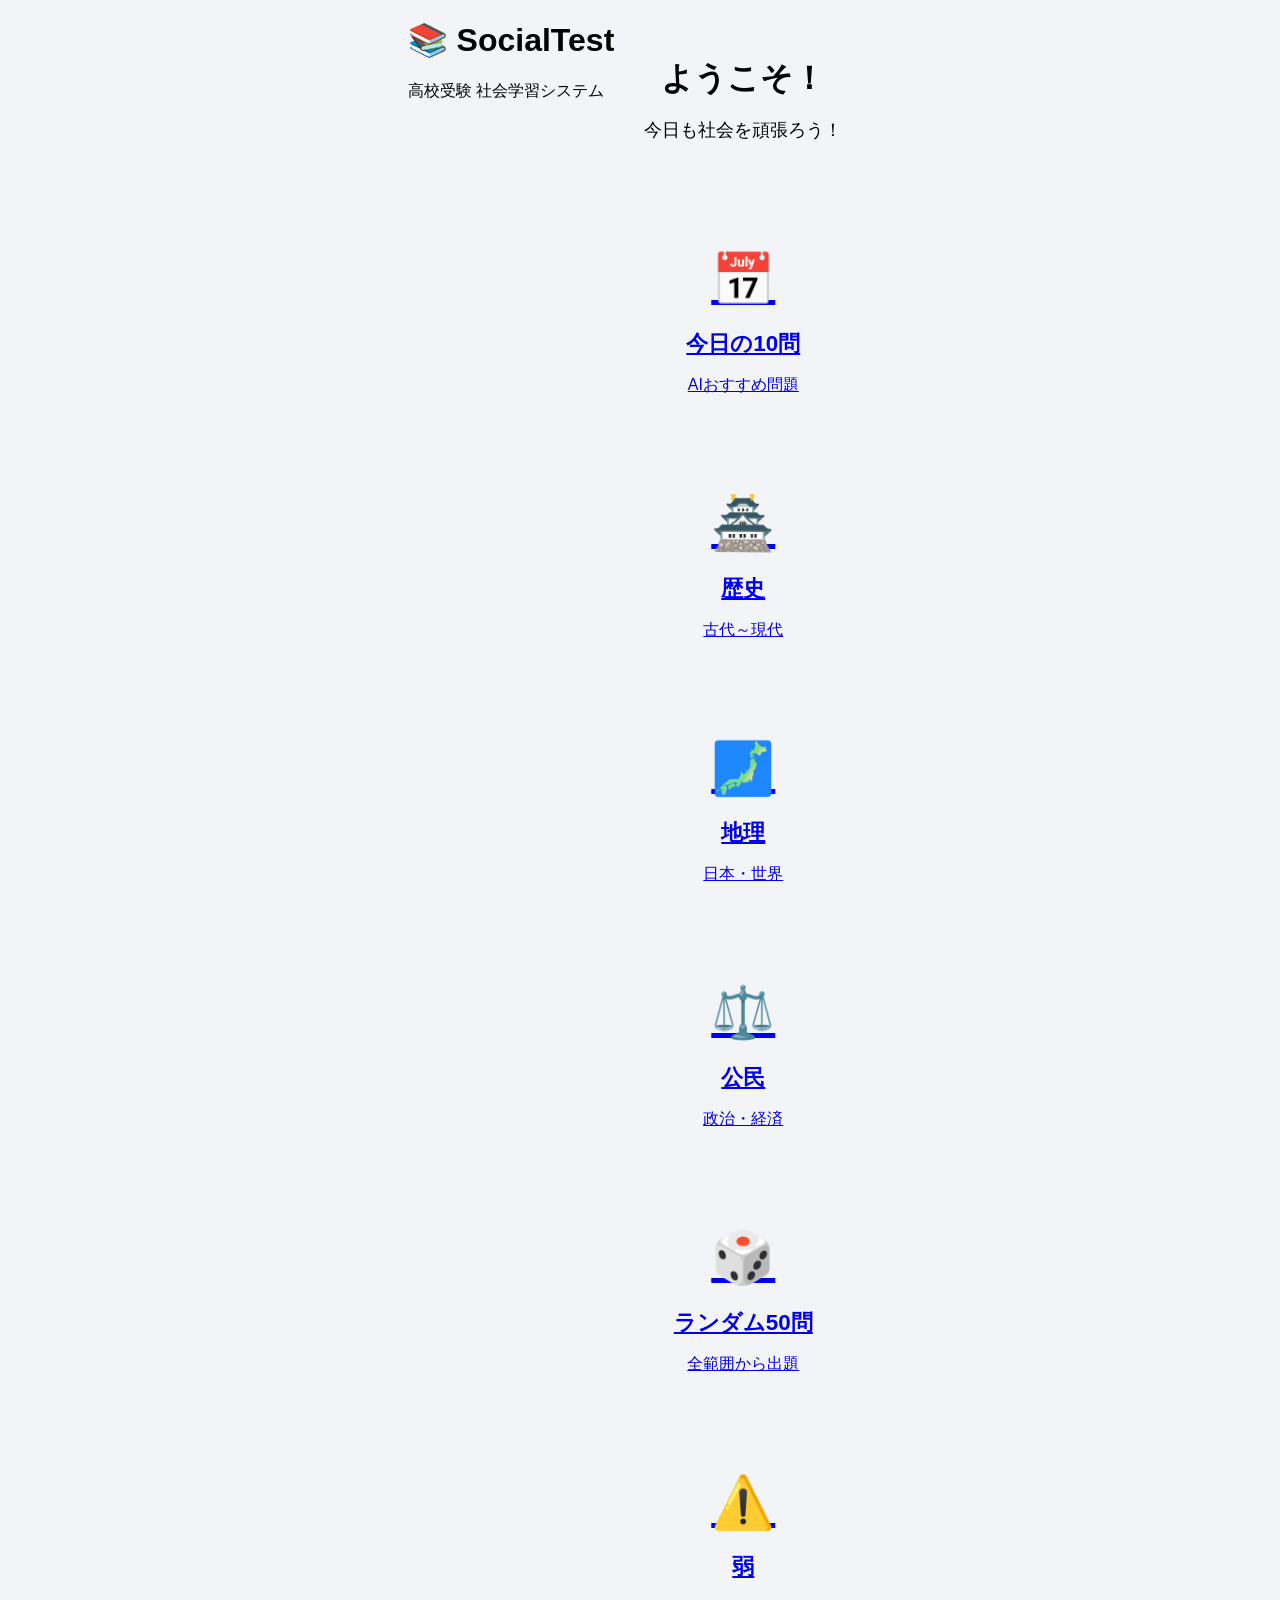
<file: index.html>
<!DOCTYPE html>
<html lang="ja">
<head>
    <meta charset="UTF-8">
    <meta name="viewport" content="width=device-width, initial-scale=1.0">
    <title>SocialTest</title>

    <link rel="stylesheet" href="css/style.css">
    <link rel="stylesheet" href="css/home.css">
</head>

<body>

<header>

    <h1>📚 SocialTest</h1>

    <p>高校受験 社会学習システム</p>

</header>

<main class="container">

<section class="welcome card">

    <h2>ようこそ！</h2>

    <p>
        今日も社会を頑張ろう！
    </p>

</section>

<section class="menu">

    <a class="card menu-card" href="quiz.html?mode=today">

        <div class="icon">📅</div>

        <h2>今日の10問</h2>

        <p>AIおすすめ問題</p>

    </a>

    <a class="card menu-card" href="quiz.html?subject=history">

        <div class="icon">🏯</div>

        <h2>歴史</h2>

        <p>古代～現代</p>

    </a>

    <a class="card menu-card" href="quiz.html?subject=geography">

        <div class="icon">🗾</div>

        <h2>地理</h2>

        <p>日本・世界</p>

    </a>

    <a class="card menu-card" href="quiz.html?subject=civics">

        <div class="icon">⚖️</div>

        <h2>公民</h2>

        <p>政治・経済</p>

    </a>

    <a class="card menu-card" href="quiz.html?mode=random">

        <div class="icon">🎲</div>

        <h2>ランダム50問</h2>

        <p>全範囲から出題</p>

    </a>

    <!-- ★★★ 追加：弱点モード ★★★ -->
    <a class="card menu-card" href="quiz.html?mode=weak">

        <div class="icon">⚠️</div>

        <h2>弱
</file>
<file: css/style.css>
body {
  font-family: -apple-system, BlinkMacSystemFont, "Helvetica Neue",
    "Hiragino Kaku Gothic ProN", "Noto Sans JP", sans-serif;
  background: #f2f4f8;
  margin: 0;
  padding: 0;
  display: flex;
  justify-content: center;
}

#app {
  width: 100%;
  max-width: 420px;
  min-height: 100vh;
  background: white;
  padding: 20px;
  box-sizing: border-box;
}

/* 問題 */
#question {
  font-size: 20px;
  font-weight: 700;
  line-height: 1.5;
  margin: 30px 0 20px;
}

/* 選択肢エリア */
#choices {
  display: flex;
  flex-direction: column;
  gap: 12px;
}

/* 選択肢ボタン（スマホ最適） */
.choice-btn {
  padding: 16px;
  font-size: 16px;
  border-radius: 12px;
  border: 1px solid #ddd;
  background: #fff;
  cursor: pointer;
  transition: 0.2s;
  text-align: left;
}

.choice-btn:active {
  transform: scale(0.98);
}

/* 次へボタン */
#nextBtn {
  margin-top: 25px;
  width: 100%;
  padding: 14px;
  font-size: 16px;
  border: none;
  border-radius: 12px;
  background: #2d6cdf;
  color: white;
  font-weight: bold;
}

/* 結果 */
#result {
  margin-top: 30px;
  font-size: 22px;
  font-weight: bold;
  text-align: center;
}

/* 正解・不正解表示 */
.correct {
  background: #d4f8d4 !important;
  border-color: #2ecc71 !important;
}

.wrong {
  background: #ffd6d6 !important;
  border-color: #e74c3c !important;
}
</file>
<file: css/home.css>
/* ==========================================
   SocialTest ホーム画面
   Version 1.0
========================================== */

.welcome{
    padding:30px;
    margin-bottom:30px;
    text-align:center;
}

.welcome h2{
    font-size:2rem;
    margin-bottom:10px;
}

.welcome p{
    color:var(--subtext);
    font-size:1.1rem;
}

.menu{
    display:grid;
    grid-template-columns:repeat(auto-fit,minmax(240px,1fr));
    gap:22px;
    margin-bottom:35px;
}

.menu-card{
    padding:30px 20px;
    text-align:center;
    transition:.25s;
    cursor:pointer;
}

.menu-card:hover{
    transform:translateY(-8px) scale(1.02);
}

.menu-card .icon{
    font-size:3.2rem;
    margin-bottom:18px;
}

.menu-card h2{
    font-size:1.4rem;
    margin-bottom:8px;
}

.menu-card p{
    color:var(--subtext);
}

.status{
    padding:30px;
}

.status h2{
    text-align:center;
    margin-bottom:25px;
}

.status-grid{
    display:grid;
    grid-template-columns:repeat(3,1fr);
    gap:20px;
}

.status-grid div{
    background:#f8fbff;
    border-radius:14px;
    padding:25px;
    text-align:center;
}

.status-grid h3{
    font-size:2.2rem;
    color:var(--primary);
    margin-bottom:8px;
}

.status-grid p{
    color:var(--subtext);
}

@media(max-width:768px){

    .welcome{
        padding:22px;
    }

    .welcome h2{
        font-size:1.6rem;
    }

    .menu{
        grid-template-columns:1fr;
    }

    .status-grid{
        grid-template-columns:1fr;
    }

}
</file>
